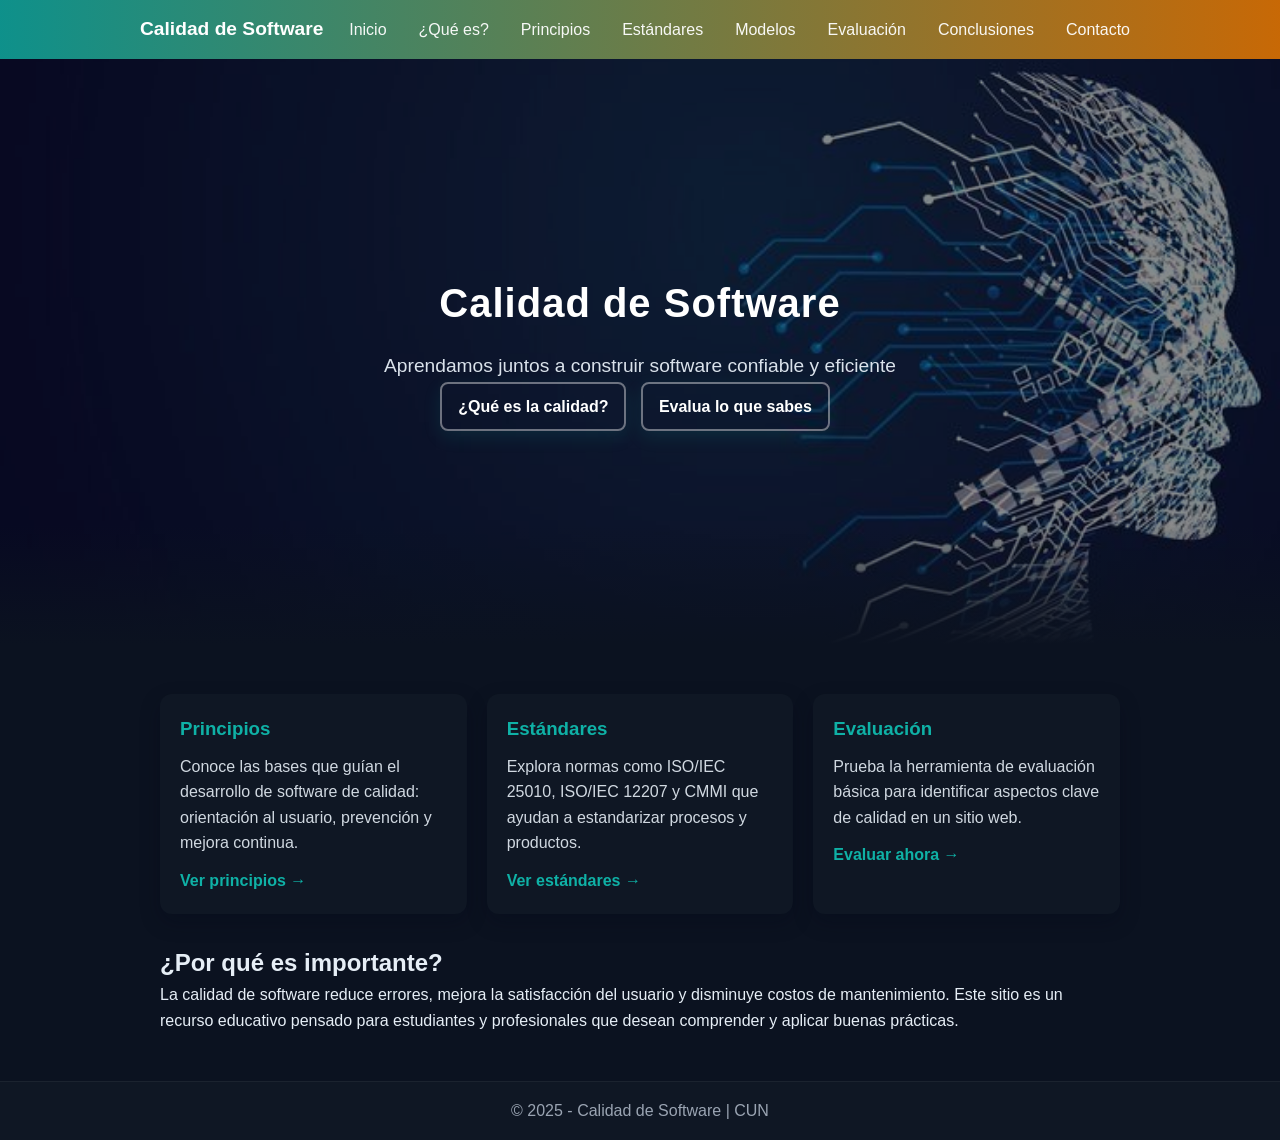
<file: PAGE/index.html>
<!DOCTYPE html>
<html lang="es">
<head>
  <meta charset="UTF-8" />
  <meta name="viewport" content="width=device-width, initial-scale=1.0"/>
  <title>Calidad de Software - Inicio</title>
  <link rel="stylesheet" href="style.css"/>
</head>
<body>
  <header class="site-header">
    <div class="container header-inner">
      <a class="brand" href="index.html">Calidad de Software</a>
      <button id="btn-menu" class="hamburger" aria-label="Abrir menú">☰</button>
      <nav id="main-nav" class="nav">
        <ul>
         <li><a href="index.html">Inicio</a></li>
          <li><a href="calidad.html">¿Qué es?</a></li>
          <li><a href="principios.html">Principios</a></li>
          <li><a href="estandares.html">Estándares</a></li>
          <li><a href="modelos.html">Modelos</a></li>
          <li><a href="evaluacion.html">Evaluación</a></li>
          <li><a href="conclusiones.html">Conclusiones</a></li>
          <li><a href="contacto.html">Contacto</a></li>
        </ul>
      </nav>
    </div>
  </header>

  <main>
    <section class="hero">
      <div class="hero-content container">
        <h1>Calidad de Software</h1>
        <p class="lead">Aprendamos juntos a construir software confiable y eficiente</p>
        <div class="hero-cta">
  <a class="btn btn-outline" href="calidad.html">¿Qué es la calidad?</a>
  <a class="btn btn-outline" href="evaluacion.html">Evalua lo que sabes</a>
</div>

      </div>
      <div class="hero-decor" aria-hidden="true"></div>
    </section>

    <section class="cards container">
      <article class="card">
        <h3>Principios</h3>
        <p>Conoce las bases que guían el desarrollo de software de calidad: orientación al usuario, prevención y mejora continua.</p>
        <a href="principios.html" class="link">Ver principios →</a>
      </article>

      <article class="card">
        <h3>Estándares</h3>
        <p>Explora normas como ISO/IEC 25010, ISO/IEC 12207 y CMMI que ayudan a estandarizar procesos y productos.</p>
        <a href="estandares.html" class="link">Ver estándares →</a>
      </article>

      <article class="card">
        <h3>Evaluación</h3>
        <p>Prueba la herramienta de evaluación básica para identificar aspectos clave de calidad en un sitio web.</p>
        <a href="evaluacion.html" class="link">Evaluar ahora →</a>
      </article>
    </section>

    <section class="info container">
      <h2>¿Por qué es importante?</h2>
      <p>La calidad de software reduce errores, mejora la satisfacción del usuario y disminuye costos de mantenimiento. Este sitio es un recurso educativo pensado para estudiantes y profesionales que desean comprender y aplicar buenas prácticas.</p>
    </section>
  </main>

  <footer class="site-footer">
    <div class="container">
      <p>© 2025 - Calidad de Software | CUN</p>
    </div>
  </footer>

  <script src="script.js"></script>
</body>
</html>
</file>
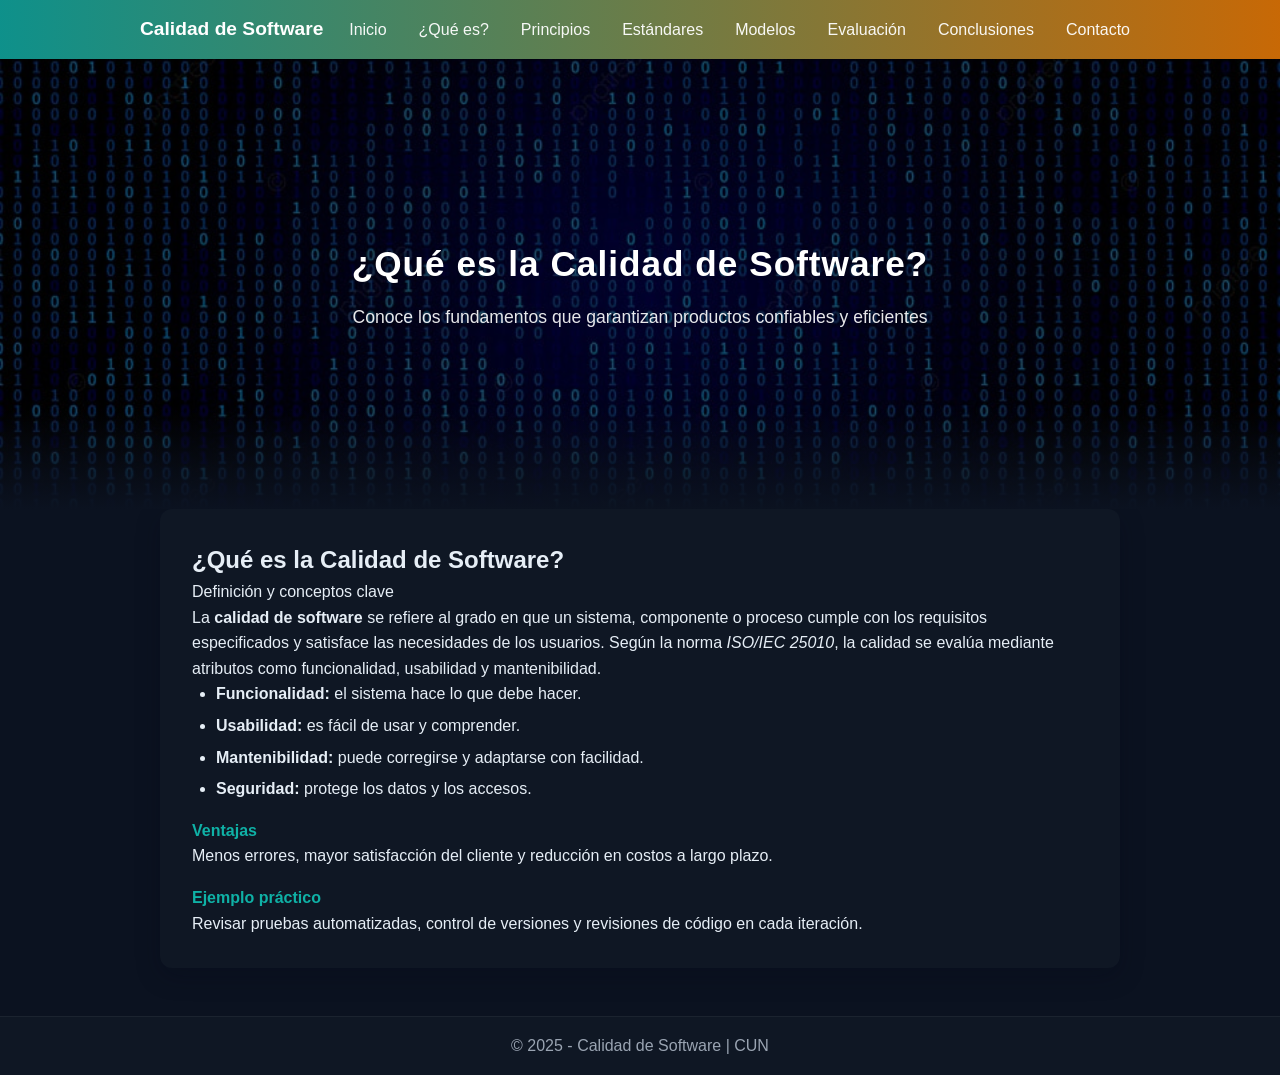
<file: PAGE/calidad.html>
<!DOCTYPE html>
<html lang="es">
<head>
  <meta charset="utf-8"/>
  <meta name="viewport" content="width=device-width, initial-scale=1"/>
  <title>¿Qué es la Calidad de Software?</title>
  <link rel="stylesheet" href="style.css"/>
</head>
<body>
  <header class="site-header">
    <div class="container header-inner">
      <a class="brand" href="index.html">Calidad de Software</a>
      <button id="btn-menu" class="hamburger" aria-label="Abrir menú">☰</button>
      <nav id="main-nav" class="nav">
        <ul>
         <li><a href="index.html">Inicio</a></li>
          <li><a href="calidad.html">¿Qué es?</a></li>
          <li><a href="principios.html">Principios</a></li>
          <li><a href="estandares.html">Estándares</a></li>
          <li><a href="modelos.html">Modelos</a></li>
          <li><a href="evaluacion.html">Evaluación</a></li>
          <li><a href="conclusiones.html">Conclusiones</a></li>
          <li><a href="contacto.html">Contacto</a></li>
        </ul>
      </nav>
    </div>
  </header>
  
  <section class="page-hero" style="background-image: url('Imagenes/Calidad.png');">
  <div>
    <h1>¿Qué es la Calidad de Software?</h1>
    <p>Conoce los fundamentos que garantizan productos confiables y eficientes</p>
  </div>
  </section>

  <main class="container content">
    <article class="page">
      <h2>¿Qué es la Calidad de Software?</h2>
      <p class="muted">Definición y conceptos clave</p>
      <div class="grid">
        <div class="text">
          <p>La <strong>calidad de software</strong> se refiere al grado en que un sistema, componente o proceso cumple con los requisitos especificados y satisface las necesidades de los usuarios. Según la norma <em>ISO/IEC 25010</em>, la calidad se evalúa mediante atributos como funcionalidad, usabilidad y mantenibilidad.</p>
          <ul>
            <li><strong>Funcionalidad:</strong> el sistema hace lo que debe hacer.</li>
            <li><strong>Usabilidad:</strong> es fácil de usar y comprender.</li>
            <li><strong>Mantenibilidad:</strong> puede corregirse y adaptarse con facilidad.</li>
            <li><strong>Seguridad:</strong> protege los datos y los accesos.</li>
          </ul>
        </div>
        <div class="panel">
          <div class="info-box">
            <h4>Ventajas</h4>
            <p>Menos errores, mayor satisfacción del cliente y reducción en costos a largo plazo.</p>
          </div>
          <div class="info-box">
            <h4>Ejemplo práctico</h4>
            <p>Revisar pruebas automatizadas, control de versiones y revisiones de código en cada iteración.</p>
          </div>
        </div>
      </div>
    </article>
  </main>

  <footer class="site-footer">
    <div class="container">
      <p>© 2025 - Calidad de Software | CUN</p>
    </div>
  </footer>
  <script src="script.js"></script>
</body>
</html>
</file>
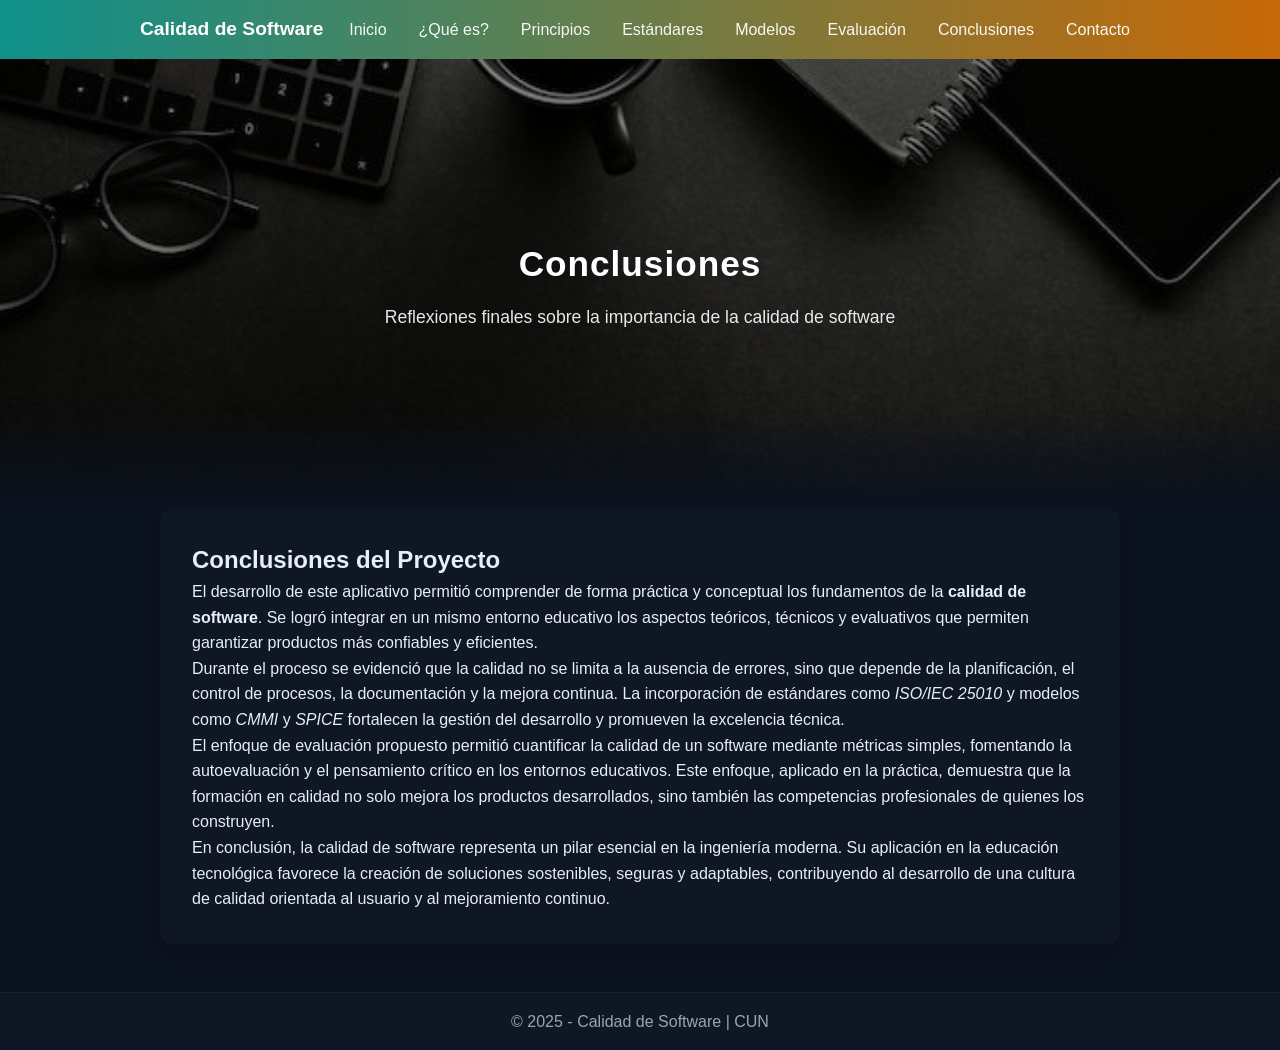
<file: PAGE/conclusiones.html>
<!DOCTYPE html>
<html lang="es">
<head>
  <meta charset="utf-8"/>
  <meta name="viewport" content="width=device-width, initial-scale=1"/>
  <title>Conclusiones</title>
  <link rel="stylesheet" href="style.css"/>
</head>
<body>
  <header class="site-header">
    <div class="container header-inner">
      <a class="brand" href="index.html">Calidad de Software</a>
      <button id="btn-menu" class="hamburger" aria-label="Abrir menú">☰</button>
      <nav id="main-nav" class="nav">
        <ul>
          <li><a href="index.html">Inicio</a></li>
          <li><a href="calidad.html">¿Qué es?</a></li>
          <li><a href="principios.html">Principios</a></li>
          <li><a href="estandares.html">Estándares</a></li>
          <li><a href="modelos.html">Modelos</a></li>
          <li><a href="evaluacion.html">Evaluación</a></li>
          <li><a href="conclusiones.html">Conclusiones</a></li>
          <li><a href="contacto.html">Contacto</a></li>
        </ul>
      </nav>
    </div>
  </header>

  <section class="page-hero" style="background-image: url('Imagenes/Conclusiones.png');">
    <div>
      <h1>Conclusiones</h1>
      <p>Reflexiones finales sobre la importancia de la calidad de software</p>
    </div>
  </section>

  <main class="container content">
    <article class="page">
      <h2>Conclusiones del Proyecto</h2>
      <p>El desarrollo de este aplicativo permitió comprender de forma práctica y conceptual los fundamentos de la <strong>calidad de software</strong>. Se logró integrar en un mismo entorno educativo los aspectos teóricos, técnicos y evaluativos que permiten garantizar productos más confiables y eficientes.</p>

      <p>Durante el proceso se evidenció que la calidad no se limita a la ausencia de errores, sino que depende de la planificación, el control de procesos, la documentación y la mejora continua. La incorporación de estándares como <em>ISO/IEC 25010</em> y modelos como <em>CMMI</em> y <em>SPICE</em> fortalecen la gestión del desarrollo y promueven la excelencia técnica.</p>

      <p>El enfoque de evaluación propuesto permitió cuantificar la calidad de un software mediante métricas simples, fomentando la autoevaluación y el pensamiento crítico en los entornos educativos. Este enfoque, aplicado en la práctica, demuestra que la formación en calidad no solo mejora los productos desarrollados, sino también las competencias profesionales de quienes los construyen.</p>

      <p>En conclusión, la calidad de software representa un pilar esencial en la ingeniería moderna. Su aplicación en la educación tecnológica favorece la creación de soluciones sostenibles, seguras y adaptables, contribuyendo al desarrollo de una cultura de calidad orientada al usuario y al mejoramiento continuo.</p>
    </article>
  </main>

  <footer class="site-footer">
    <div class="container">
      <p>© 2025 - Calidad de Software | CUN</p>
    </div>
  </footer>

  <script src="script.js"></script>
</body>
</html>
</file>
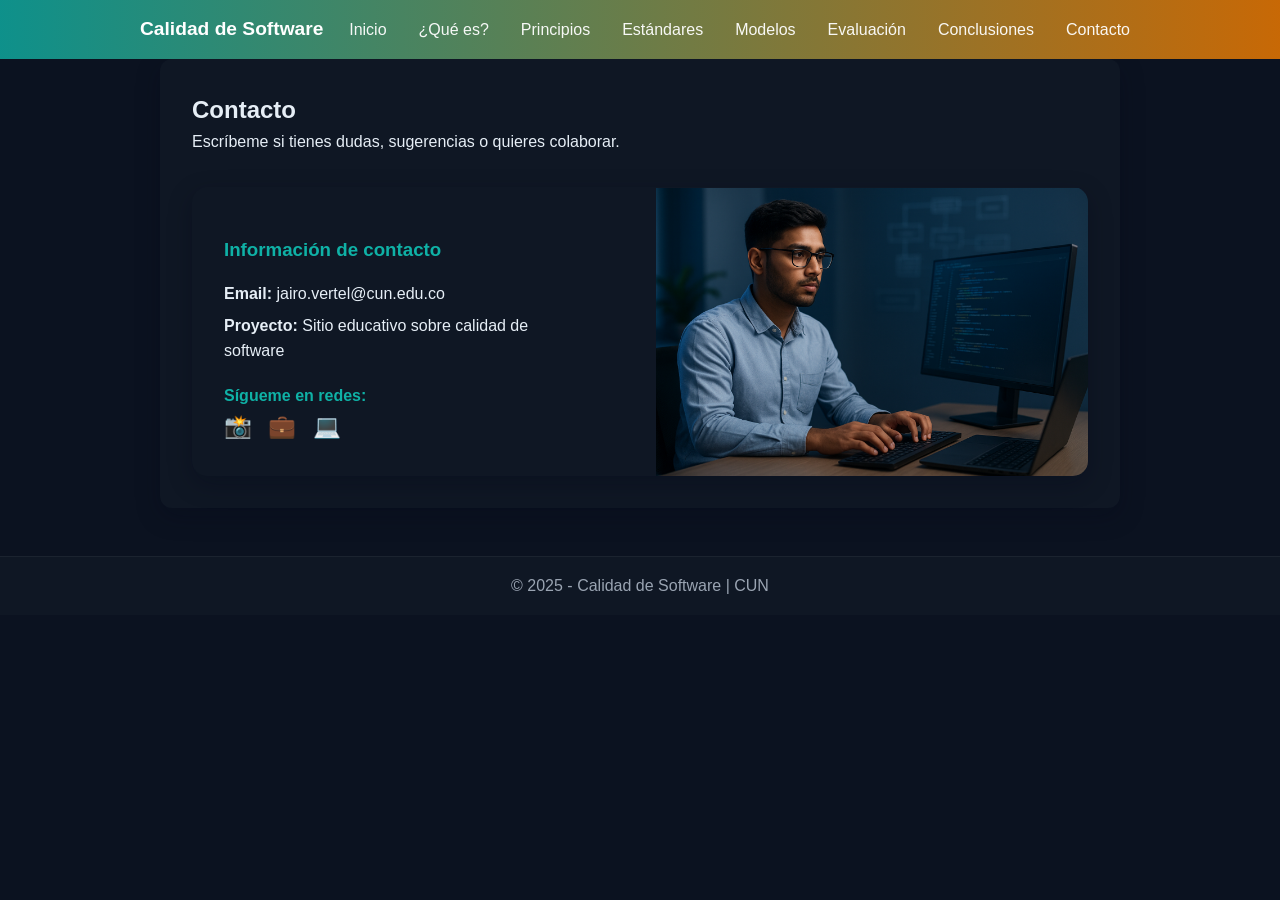
<file: PAGE/contacto.html>
<!DOCTYPE html>
<html lang="es">
<head>
  <meta charset="utf-8"/>
  <meta name="viewport" content="width=device-width, initial-scale=1"/>
  <title>Contacto</title>
  <link rel="stylesheet" href="style.css"/>
  <style>
    .contact-wrapper {
      display: grid;
      grid-template-columns: 1fr 1fr;
      gap: 2rem;
      align-items: center;
      background: var(--card);
      border-radius: 15px;
      box-shadow: 0 8px 25px rgba(2,6,23,0.3);
      overflow: hidden;
      margin-top: 2rem;
    }

    .contact-info {
      padding: 2rem;
    }

    .contact-info h3 {
      color: var(--turquoise);
      margin-bottom: 1rem;
    }

    .contact-info p {
      margin: 0.4rem 0;
    }

    .social-links {
      margin-top: 1.2rem;
    }

    .social-links a {
      display: inline-block;
      margin-right: 12px;
      font-size: 1.4rem;
      color: var(--turquoise);
      text-decoration: none;
      transition: transform 0.3s ease, color 0.3s ease;
    }

    .social-links a:hover {
      transform: scale(1.2);
      color: var(--orange);
    }

    .contact-image img {
      width: 100%;
      height: 100%;
      object-fit: cover;
      display: block;
    }

    @media (max-width: 700px) {
      .contact-wrapper {
        grid-template-columns: 1fr;
      }
      .contact-image {
        display: none;
      }
    }
  </style>
</head>
<body>
  <header class="site-header">
    <div class="container header-inner">
      <a class="brand" href="index.html">Calidad de Software</a>
      <button id="btn-menu" class="hamburger" aria-label="Abrir menú">☰</button>
      <nav id="main-nav" class="nav">
        <ul>
         <li><a href="index.html">Inicio</a></li>
          <li><a href="calidad.html">¿Qué es?</a></li>
          <li><a href="principios.html">Principios</a></li>
          <li><a href="estandares.html">Estándares</a></li>
          <li><a href="modelos.html">Modelos</a></li>
          <li><a href="evaluacion.html">Evaluación</a></li>
          <li><a href="conclusiones.html">Conclusiones</a></li>
          <li><a href="contacto.html">Contacto</a></li>
        </ul>
      </nav>
    </div>
  </header>

  <main class="container content">
    <article class="page">
      <h2>Contacto</h2>
      <p class="muted">Escríbeme si tienes dudas, sugerencias o quieres colaborar.</p>

      <div class="contact-wrapper">
        <div class="contact-info">
          <h3>Información de contacto</h3>
          <p><strong>Email:</strong> jairo.vertel@cun.edu.co</p>
          <p><strong>Proyecto:</strong> Sitio educativo sobre calidad de software</p>

          <div class="social-links">
            <h4>Sígueme en redes:</h4>
            <a href="https://www.instagram.com/jairo__vertel?igsh=cTFzeDRjMnVlY3Q=" target="_blank" title="Instagram">📸</a>
            <a href="https://www.linkedin.com/in/jairo-vertel-7350a1243" target="_blank" title="LinkedIn">💼</a>
            <a href="https://github.com/AlonsoVertel" target="_blank" title="GitHub">💻</a>
          </div>
        </div>

        <div class="contact-image">
          <img src="Imagenes/Contacto.png" alt="Imagen de contacto">
        </div>
      </div>
    </article>
  </main>

  <footer class="site-footer">
    <div class="container">
      <p>© 2025 - Calidad de Software | CUN</p>
    </div>
  </footer>

  <script src="script.js"></script>
</body>
</html>
</file>
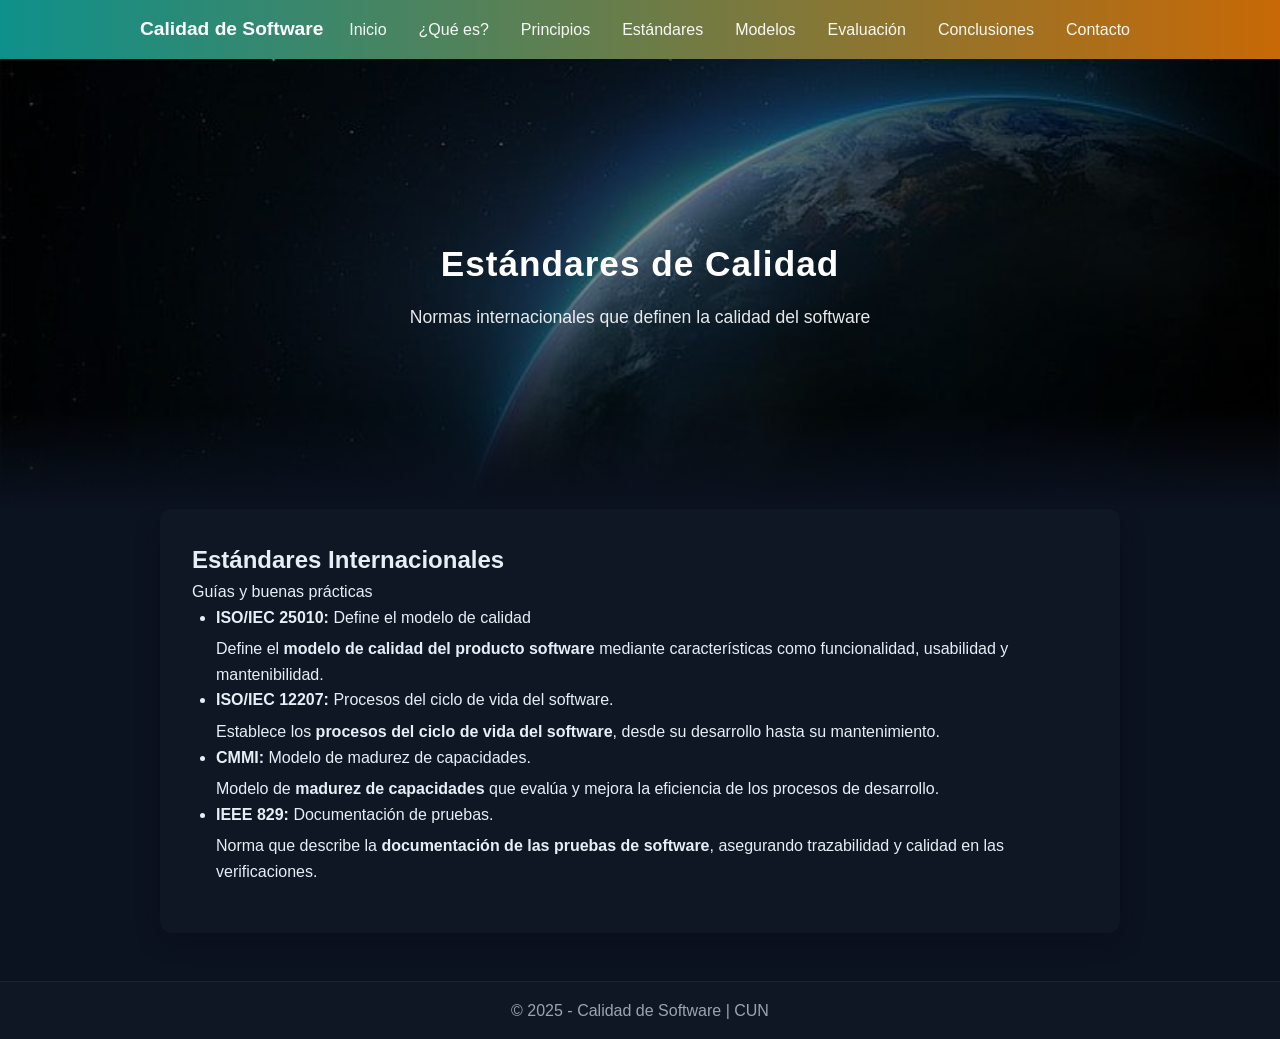
<file: PAGE/estandares.html>
<!DOCTYPE html>
<html lang="es">
<head>
  <meta charset="utf-8"/>
  <meta name="viewport" content="width=device-width, initial-scale=1"/>
  <title>Estándares de Calidad</title>
  <link rel="stylesheet" href="style.css"/>
</head>
<body>
  <header class="site-header">
    <div class="container header-inner">
      <a class="brand" href="index.html">Calidad de Software</a>
      <button id="btn-menu" class="hamburger" aria-label="Abrir menú">☰</button>
      <nav id="main-nav" class="nav">
        <ul>
        <li><a href="index.html">Inicio</a></li>
          <li><a href="calidad.html">¿Qué es?</a></li>
          <li><a href="principios.html">Principios</a></li>
          <li><a href="estandares.html">Estándares</a></li>
          <li><a href="modelos.html">Modelos</a></li>
          <li><a href="evaluacion.html">Evaluación</a></li>
          <li><a href="conclusiones.html">Conclusiones</a></li>
          <li><a href="contacto.html">Contacto</a></li>
        </ul>
      </nav>
    </div>
  </header>
  <section class="page-hero" style="background-image: url('Imagenes/Estandares.png');">
  <div>
    <h1>Estándares de Calidad</h1>
    <p>Normas internacionales que definen la calidad del software</p>
  </div>
  </section>
  <main class="container content">
    <article class="page">
      <h2>Estándares Internacionales</h2>
      <p class="muted">Guías y buenas prácticas</p>
      <ul class="standards">
        <li><strong>ISO/IEC 25010:</strong> Define el modelo de calidad</li>
                <p>Define el <strong>modelo de calidad del producto software</strong> mediante características como funcionalidad, usabilidad y mantenibilidad.</p>

        <li><strong>ISO/IEC 12207:</strong> Procesos del ciclo de vida del software.</li>
                <p>Establece los <strong>procesos del ciclo de vida del software</strong>, desde su desarrollo hasta su mantenimiento.</p>

        <li><strong>CMMI:</strong> Modelo de madurez de capacidades.</li>
                <p>Modelo de <strong>madurez de capacidades</strong> que evalúa y mejora la eficiencia de los procesos de desarrollo.</p>

        <li><strong>IEEE 829:</strong> Documentación de pruebas.</li>
                <p>Norma que describe la <strong>documentación de las pruebas de software</strong>, asegurando trazabilidad y calidad en las verificaciones.</p>

      </ul>
    </article>
  </main>

  <footer class="site-footer">
    <div class="container">
      <p>© 2025 - Calidad de Software | CUN</p>
    </div>
  </footer>
  <script src="script.js"></script>
</body>
</html>
</file>
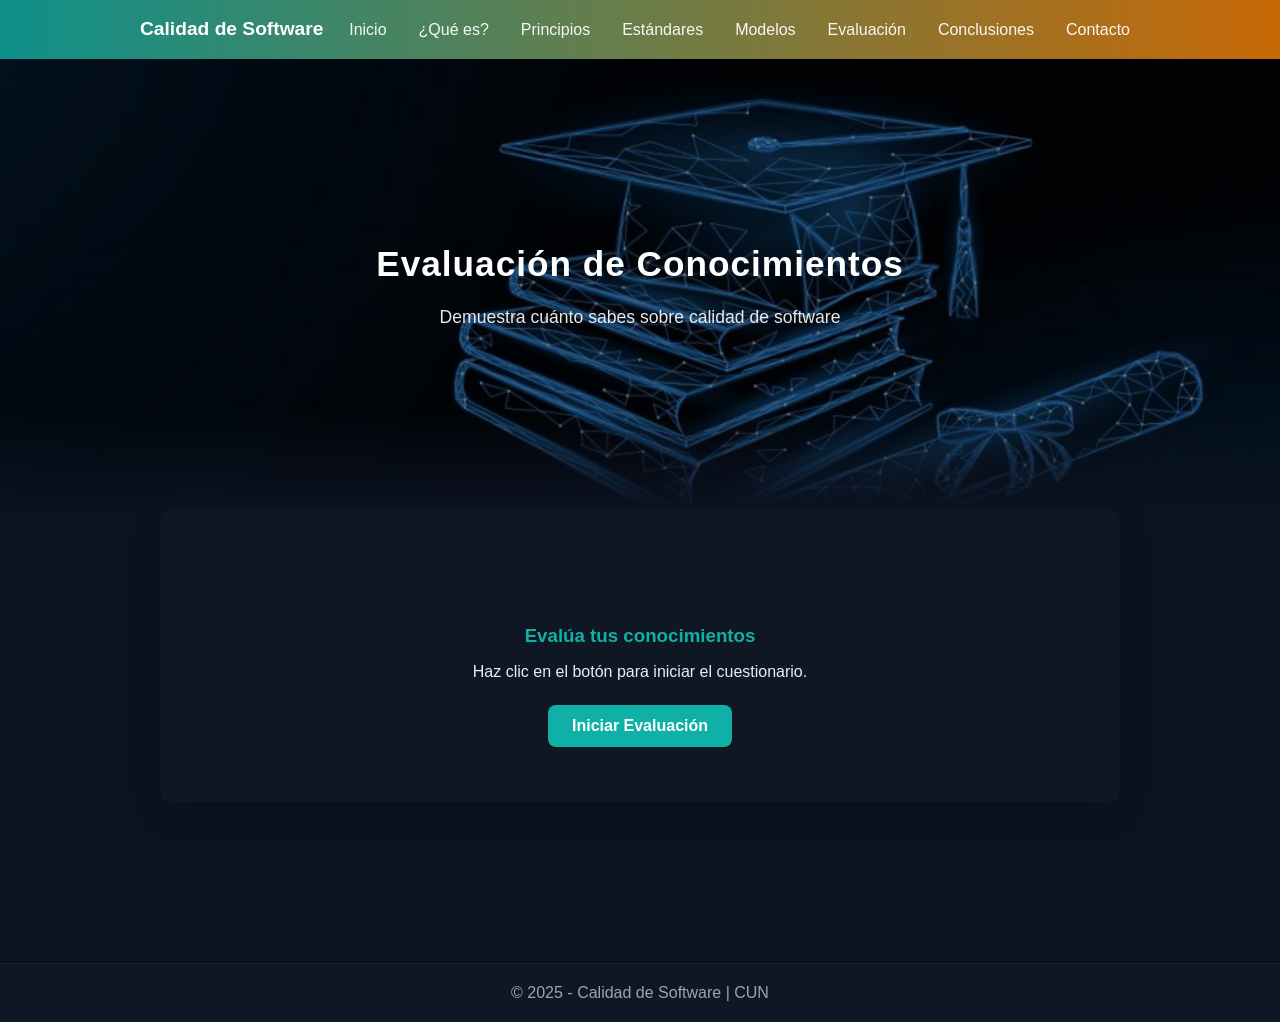
<file: PAGE/evaluacion.html>
<!DOCTYPE html>
<html lang="es">
<head>
  <meta charset="utf-8"/>
  <meta name="viewport" content="width=device-width, initial-scale=1"/>
  <title>Evaluación de Conocimientos</title>
  <link rel="stylesheet" href="style.css"/>
  <style>
    /* === ESTILOS GENERALES === */
    .intro-box {
      background: var(--card);
      padding: 2rem 2rem 1.5rem 2rem;
      border-radius: 15px;
      box-shadow: 0 6px 18px rgba(2,6,23,0.2);
      text-align: center;
      margin-top: 2rem;
      max-width: 700px;
      margin-left: auto;
      margin-right: auto;
    }

    .intro-box h3 {
      margin-bottom: 0.5rem;
    }

    .intro-box p {
      margin-bottom: 0.8rem;
    }

    .btn-start {
      background: var(--turquoise);
      border: none;
      color: white;
      padding: 12px 24px;
      border-radius: 8px;
      font-weight: 600;
      cursor: pointer;
      transition: background 0.3s ease;
      font-size: 1rem;
      margin-top: 0.5rem;
    }

    .btn-start:hover {
      background: #21867a;
    }

    /* === CUESTIONARIO === */
    .quiz-container {
      display: none;
      background: var(--card);
      padding: 2rem;
      border-radius: 15px;
      box-shadow: 0 6px 18px rgba(2,6,23,0.2);
      text-align: center;
      margin-top: 2rem;
      max-width: 900px;
      margin-left: auto;
      margin-right: auto;
    }

    .quiz-question {
      font-size: 1.5rem;
      margin-bottom: 1.5rem;
      color: var(--text);
      font-weight: 600;
    }

    .quiz-options {
      list-style: none;
      padding: 0;
      margin: 0 auto 1rem auto;
      display: flex;
      flex-direction: column;
      align-items: center;
      gap: 10px;
      width: 100%;
    }

    .quiz-options li {
      width: 100%;
      max-width: 750px;
      background: #1e2a3b;
      color: white;
      padding: 12px 16px;
      border-radius: 10px;
      cursor: pointer;
      transition: all 0.3s ease;
      text-align: left;
      border: 2px solid transparent;
      font-size: 1.05rem;
      line-height: 1.4;
    }

    .quiz-options li:hover {
      background: rgba(42,157,143,0.25);
      transform: scale(1.02);
    }

    .quiz-options li.correct {
      background: #2a9d8f;
      border-color: #2a9d8f;
      color: #fff;
    }

    .quiz-options li.incorrect {
      background: #e76f51;
      border-color: #e76f51;
      color: #fff;
    }

    .btn-next, .btn-restart, .btn-volver {
      background: var(--turquoise);
      border: none;
      color: white;
      padding: 10px 20px;
      border-radius: 8px;
      font-weight: 600;
      cursor: pointer;
      margin: 1rem 0.5rem 0 0.5rem;
      transition: background 0.3s ease;
    }

    .btn-next:hover, .btn-restart:hover, .btn-volver:hover {
      background: #21867a;
    }

    .quiz-result {
      display: none;
      margin-top: 1.5rem;
      font-size: 1.1rem;
      background: var(--card);
      border-radius: 10px;
      padding: 1.2rem;
      box-shadow: 0 4px 10px rgba(0,0,0,0.1);
    }

    .recomendacion {
      margin-top: 1rem;
      background: rgba(255,255,255,0.05);
      padding: 1rem;
      border-radius: 10px;
      font-size: 1rem;
      color: var(--text);
      text-align: left;
    }

    .recomendacion a {
      color: var(--turquoise);
      font-weight: bold;
      text-decoration: none;
    }

    .recomendacion a:hover {
      text-decoration: underline;
    }

    /* === OPTIMIZACIÓN VISUAL === */
    .page-hero div {
      padding: 5rem 1rem;
    }

    .container.content {
      padding-bottom: 5rem;
    }
  </style>
</head>

<body>
  <header class="site-header">
    <div class="container header-inner">
      <a class="brand" href="index.html">Calidad de Software</a>
      <button id="btn-menu" class="hamburger" aria-label="Abrir menú">☰</button>
      <nav id="main-nav" class="nav">
        <ul>
          <li><a href="index.html">Inicio</a></li>
          <li><a href="calidad.html">¿Qué es?</a></li>
          <li><a href="principios.html">Principios</a></li>
          <li><a href="estandares.html">Estándares</a></li>
          <li><a href="modelos.html">Modelos</a></li>
          <li><a href="evaluacion.html">Evaluación</a></li>
          <li><a href="conclusiones.html">Conclusiones</a></li>
          <li><a href="contacto.html">Contacto</a></li>
        </ul>
      </nav>
    </div>
  </header>

  <!-- Hero con imagen -->
  <section class="page-hero" id="hero" style="background-image: url('Imagenes/Evaluacion.png');">
    <div>
      <h1>Evaluación de Conocimientos</h1>
      <p>Demuestra cuánto sabes sobre calidad de software</p>
    </div>
  </section>

  <main class="container content">
    <article class="page">
      <div class="intro-box" id="intro-box">
        <h3>Evalúa tus conocimientos</h3>
        <p>Haz clic en el botón para iniciar el cuestionario.</p>
        <button class="btn-start" id="start-btn">Iniciar Evaluación</button>
      </div>

      <div class="quiz-container" id="quiz">
        <p class="quiz-question" id="question"></p>
        <ul class="quiz-options" id="options"></ul>
        <button id="next-btn" class="btn-next">Siguiente</button>
        <div id="result" class="quiz-result"></div>
        <div id="recomendacion" class="recomendacion" style="display:none;"></div>
        <div id="final-buttons" style="display:none;">
          <button id="restart-btn" class="btn-restart">Volver a intentar</button>
          <button id="volver-btn" class="btn-volver">Volver al inicio de la evaluación</button>
        </div>
      </div>
    </article>
  </main>

  <footer class="site-footer" id="footer">
    <div class="container">
      <p>© 2025 - Calidad de Software | CUN</p>
    </div>
  </footer>

  <script>
    const hero = document.getElementById("hero");
    const introBox = document.getElementById("intro-box");
    const quiz = document.getElementById("quiz");
    const footer = document.getElementById("footer");
    const startBtn = document.getElementById("start-btn");
    const questionEl = document.getElementById("question");
    const optionsEl = document.getElementById("options");
    const nextBtn = document.getElementById("next-btn");
    const resultEl = document.getElementById("result");
    const recEl = document.getElementById("recomendacion");
    const restartBtn = document.getElementById("restart-btn");
    const volverBtn = document.getElementById("volver-btn");
    const finalBtns = document.getElementById("final-buttons");

    const preguntas = [
      { q: "¿Qué es la calidad de software?",
        options: [
          "A) Un método para eliminar todo el código duplicado",
          "B) El grado en que un sistema cumple con los requisitos y satisface al usuario",
          "C) Una técnica de diseño gráfico",
          "D) Un programa de edición de código"
        ], correct: 1 },
      { q: "¿Qué norma define el modelo de calidad del producto software?",
        options: ["A) ISO/IEC 25010", "B) CMMI", "C) IEEE 829", "D) ISO 9001"],
        correct: 0 },
      { q: "¿Qué principio busca mejorar continuamente los procesos de desarrollo?",
        options: ["A) Prevención antes que corrección", "B) Mejora continua", "C) Documentación clara", "D) Eficiencia operativa"],
        correct: 1 },
      { q: "¿Qué característica evalúa la facilidad de uso de un software?",
        options: ["A) Portabilidad", "B) Usabilidad", "C) Seguridad", "D) Compatibilidad"],
        correct: 1 },
      { q: "¿Qué estándar establece los procesos del ciclo de vida del software?",
        options: ["A) ISO/IEC 12207", "B) ISO/IEC 25010", "C) IEEE 829", "D) CMMI"],
        correct: 0 }
    ];

    let index = 0;
    let score = 0;

    startBtn.addEventListener("click", () => {
      hero.style.display = "none";
      footer.style.display = "none";
      introBox.style.display = "none";
      quiz.style.display = "block";
      mostrarPregunta();
      window.scrollTo(0, 0);
    });

    function mostrarPregunta() {
      const p = preguntas[index];
      questionEl.textContent = p.q;
      optionsEl.innerHTML = "";
      p.options.forEach((opt, i) => {
        const li = document.createElement("li");
        li.textContent = opt;
        li.addEventListener("click", () => seleccionarRespuesta(li, i));
        optionsEl.appendChild(li);
      });
      nextBtn.style.display = "none";
      resultEl.style.display = "none";
      recEl.style.display = "none";
      finalBtns.style.display = "none";
    }

    function seleccionarRespuesta(element, seleccion) {
      const correcta = preguntas[index].correct;
      const opciones = optionsEl.querySelectorAll("li");
      opciones.forEach(li => li.style.pointerEvents = "none");

      if (seleccion === correcta) {
        element.classList.add("correct");
        score++;
      } else {
        element.classList.add("incorrect");
        opciones[correcta].classList.add("correct");
      }
      nextBtn.style.display = "inline-block";
    }

    nextBtn.addEventListener("click", () => {
      index++;
      if (index < preguntas.length) {
        mostrarPregunta();
      } else {
        mostrarResultado();
      }
    });

    function mostrarResultado() {
      questionEl.style.display = "none";
      optionsEl.style.display = "none";
      nextBtn.style.display = "none";
      resultEl.style.display = "block";
      recEl.style.display = "block";
      finalBtns.style.display = "block";

      resultEl.innerHTML = `<strong>Tu puntaje: ${score}/${preguntas.length}</strong><br>`;
      let mensaje = "";
      if (score === preguntas.length) mensaje = "🌟 ¡Excelente! Tienes dominio total del tema.";
      else if (score >= 3) mensaje = "💡 Buen trabajo, puedes reforzar algunos conceptos.";
      else mensaje = "🧠 No te preocupes, sigue practicando para mejorar.";
      resultEl.innerHTML += mensaje;

      if (score < 3) {
        recEl.innerHTML = `📚 Te recomendamos repasar los temas de 
          <a href="principios.html">Principios</a> y 
          <a href="estandares.html">Estándares</a>.`;
      } else if (score < preguntas.length) {
        recEl.innerHTML = `🔍 Puedes consultar nuevamente 
          <a href="calidad.html">¿Qué es la calidad?</a>.`;
      } else {
        recEl.innerHTML = `🏆 ¡Excelente desempeño! Puedes continuar explorando más sobre 
          <a href="evaluacion.html">Evaluaciones adicionales</a> 
          o <a href="contacto.html">compartir tus resultados</a>.`;
      }
    }

    restartBtn.addEventListener("click", () => {
      index = 0;
      score = 0;
      questionEl.style.display = "block";
      optionsEl.style.display = "block";
      mostrarPregunta();
    });

    volverBtn.addEventListener("click", () => {
      hero.style.display = "block";
      footer.style.display = "block";
      introBox.style.display = "block";
      quiz.style.display = "none";
      index = 0;
      score = 0;
      window.scrollTo(0, 0);
    });
  </script>
</body>
</html>
</file>
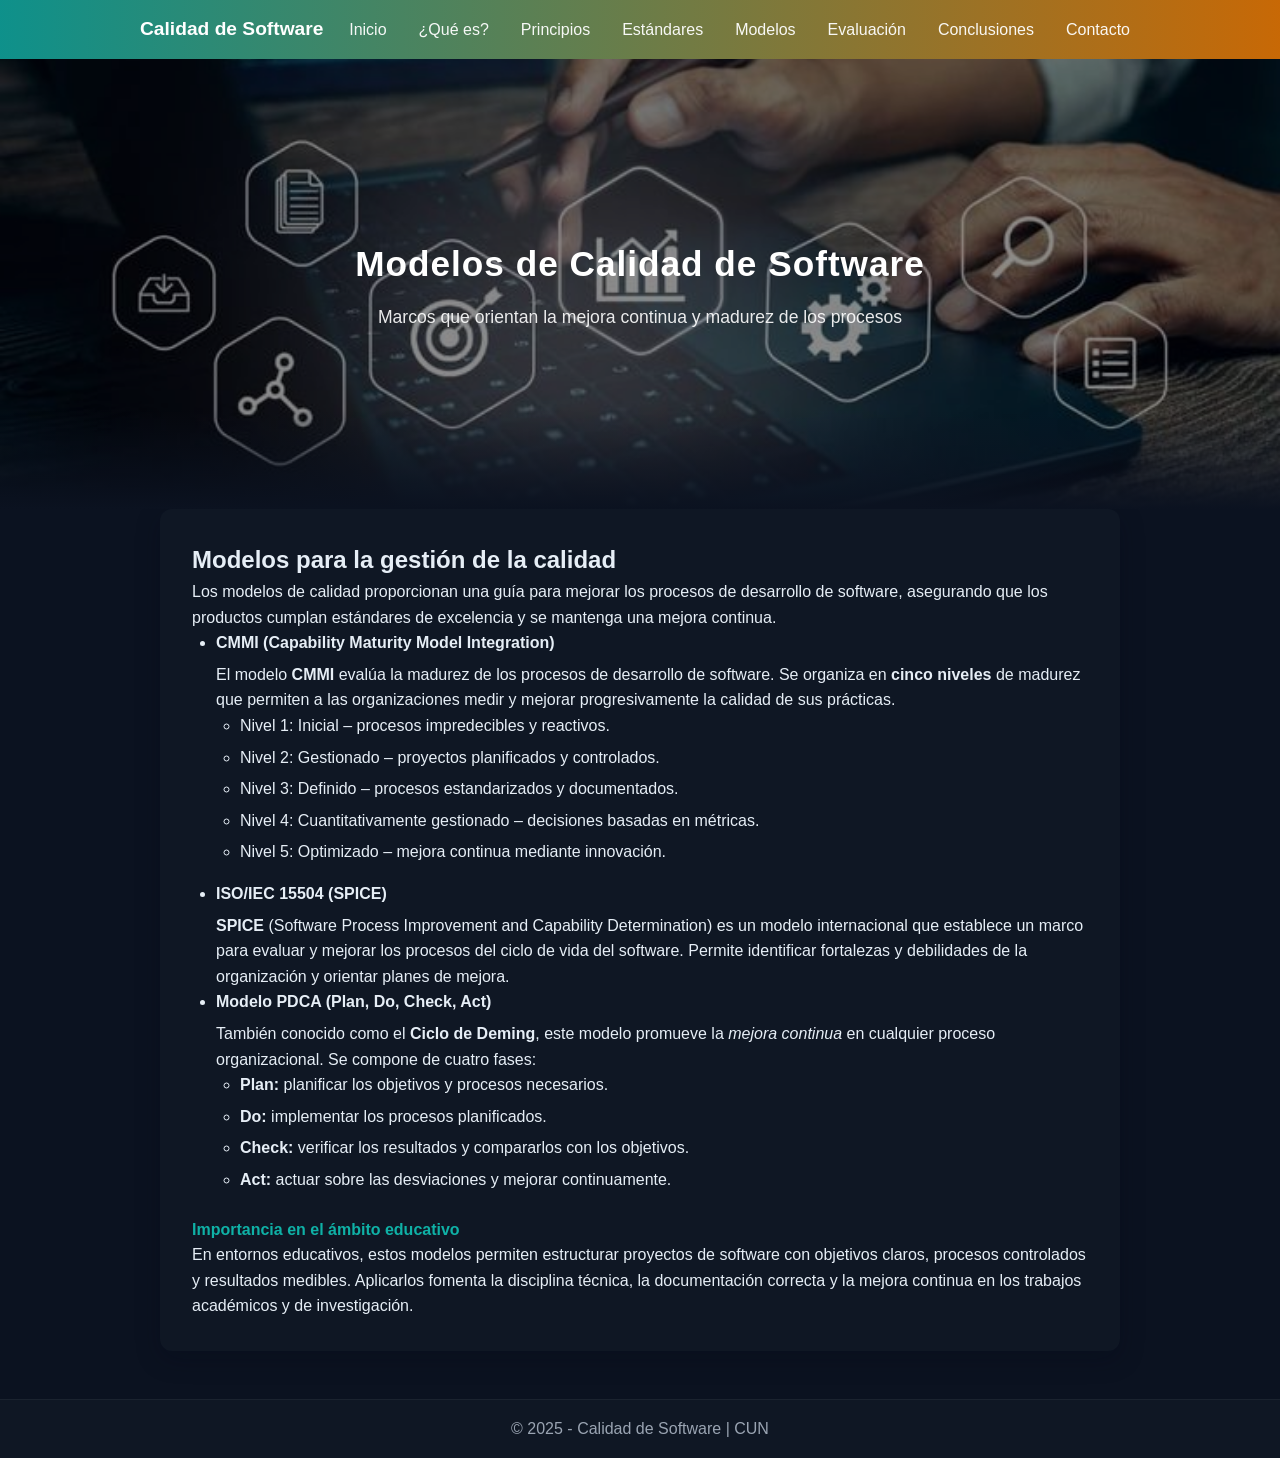
<file: PAGE/modelos.html>
<!DOCTYPE html>
<html lang="es">
<head>
  <meta charset="utf-8"/>
  <meta name="viewport" content="width=device-width, initial-scale=1"/>
  <title>Modelos de Calidad de Software</title>
  <link rel="stylesheet" href="style.css"/>
</head>
<body>
  <header class="site-header">
    <div class="container header-inner">
      <a class="brand" href="index.html">Calidad de Software</a>
      <button id="btn-menu" class="hamburger" aria-label="Abrir menú">☰</button>
      <nav id="main-nav" class="nav">
        <ul>
         <li><a href="index.html">Inicio</a></li>
          <li><a href="calidad.html">¿Qué es?</a></li>
          <li><a href="principios.html">Principios</a></li>
          <li><a href="estandares.html">Estándares</a></li>
          <li><a href="modelos.html">Modelos</a></li>
          <li><a href="evaluacion.html">Evaluación</a></li>
          <li><a href="conclusiones.html">Conclusiones</a></li>
          <li><a href="contacto.html">Contacto</a></li>
        </ul>
      </nav>
    </div>
  </header>

  <section class="page-hero" style="background-image: url('Imagenes/Modelos.png');">
    <div>
      <h1>Modelos de Calidad de Software</h1>
      <p>Marcos que orientan la mejora continua y madurez de los procesos</p>
    </div>
  </section>

  <main class="container content">
    <article class="page">
      <h2>Modelos para la gestión de la calidad</h2>
      <p class="muted">Los modelos de calidad proporcionan una guía para mejorar los procesos de desarrollo de software, asegurando que los productos cumplan estándares de excelencia y se mantenga una mejora continua.</p>

      <ul class="standards">
        <li><strong>CMMI (Capability Maturity Model Integration)</strong></li>
        <p>El modelo <strong>CMMI</strong> evalúa la madurez de los procesos de desarrollo de software. Se organiza en <strong>cinco niveles</strong> de madurez que permiten a las organizaciones medir y mejorar progresivamente la calidad de sus prácticas.</p>
        <ul>
          <li>Nivel 1: Inicial – procesos impredecibles y reactivos.</li>
          <li>Nivel 2: Gestionado – proyectos planificados y controlados.</li>
          <li>Nivel 3: Definido – procesos estandarizados y documentados.</li>
          <li>Nivel 4: Cuantitativamente gestionado – decisiones basadas en métricas.</li>
          <li>Nivel 5: Optimizado – mejora continua mediante innovación.</li>
        </ul>

        <li><strong>ISO/IEC 15504 (SPICE)</strong></li>
        <p><strong>SPICE</strong> (Software Process Improvement and Capability Determination) es un modelo internacional que establece un marco para evaluar y mejorar los procesos del ciclo de vida del software. Permite identificar fortalezas y debilidades de la organización y orientar planes de mejora.</p>

        <li><strong>Modelo PDCA (Plan, Do, Check, Act)</strong></li>
        <p>También conocido como el <strong>Ciclo de Deming</strong>, este modelo promueve la <em>mejora continua</em> en cualquier proceso organizacional. Se compone de cuatro fases:</p>
        <ul>
          <li><strong>Plan:</strong> planificar los objetivos y procesos necesarios.</li>
          <li><strong>Do:</strong> implementar los procesos planificados.</li>
          <li><strong>Check:</strong> verificar los resultados y compararlos con los objetivos.</li>
          <li><strong>Act:</strong> actuar sobre las desviaciones y mejorar continuamente.</li>
        </ul>
      </ul>

      <div class="info-box" style="margin-top:1.5rem;">
        <h4>Importancia en el ámbito educativo</h4>
        <p>En entornos educativos, estos modelos permiten estructurar proyectos de software con objetivos claros, procesos controlados y resultados medibles. Aplicarlos fomenta la disciplina técnica, la documentación correcta y la mejora continua en los trabajos académicos y de investigación.</p>
      </div>
    </article>
  </main>

  <footer class="site-footer">
    <div class="container">
      <p>© 2025 - Calidad de Software | CUN</p>
    </div>
  </footer>

  <script src="script.js"></script>
</body>
</html>
</file>
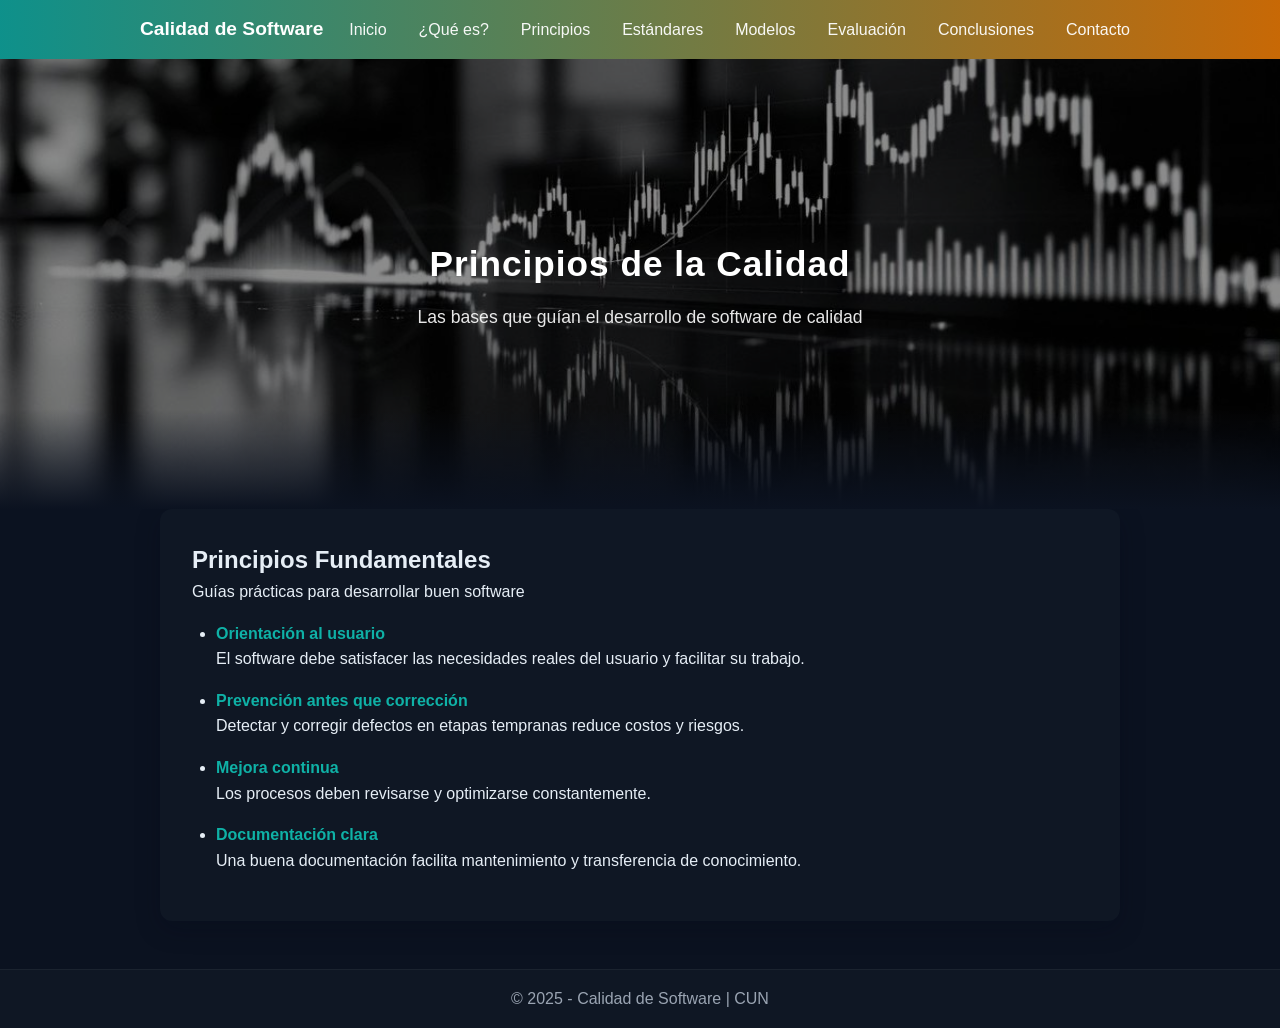
<file: PAGE/principios.html>
<!DOCTYPE html>
<html lang="es">
<head>
  <meta charset="utf-8"/>
  <meta name="viewport" content="width=device-width, initial-scale=1"/>
  <title>Principios de la Calidad de Software</title>
  <link rel="stylesheet" href="style.css"/>
</head>
<body>
  <header class="site-header">
    <div class="container header-inner">
      <a class="brand" href="index.html">Calidad de Software</a>
      <button id="btn-menu" class="hamburger" aria-label="Abrir menú">☰</button>
      <nav id="main-nav" class="nav">
        <ul>
         <li><a href="index.html">Inicio</a></li>
          <li><a href="calidad.html">¿Qué es?</a></li>
          <li><a href="principios.html">Principios</a></li>
          <li><a href="estandares.html">Estándares</a></li>
          <li><a href="modelos.html">Modelos</a></li>
          <li><a href="evaluacion.html">Evaluación</a></li>
          <li><a href="conclusiones.html">Conclusiones</a></li>
          <li><a href="contacto.html">Contacto</a></li>
        </ul>
      </nav>
    </div>
  </header>

  <section class="page-hero" style="background-image: url('Imagenes/Principios.png');">
  <div>
    <h1>Principios de la Calidad</h1>
    <p>Las bases que guían el desarrollo de software de calidad</p>
  </div>
  </section>

  <main class="container content">
    <article class="page">
      <h2>Principios Fundamentales</h2>
      <p class="muted">Guías prácticas para desarrollar buen software</p>
      <ul class="principles">
        <li>
          <h4>Orientación al usuario</h4>
          <p>El software debe satisfacer las necesidades reales del usuario y facilitar su trabajo.</p>
        </li>
        <li>
          <h4>Prevención antes que corrección</h4>
          <p>Detectar y corregir defectos en etapas tempranas reduce costos y riesgos.</p>
        </li>
        <li>
          <h4>Mejora continua</h4>
          <p>Los procesos deben revisarse y optimizarse constantemente.</p>
        </li>
        <li>
          <h4>Documentación clara</h4>
          <p>Una buena documentación facilita mantenimiento y transferencia de conocimiento.</p>
        </li>
      </ul>
    </article>
  </main>

  <footer class="site-footer">
    <div class="container">
      <p>© 2025 - Calidad de Software | CUN</p>
    </div>
  </footer>
  <script src="script.js"></script>
</body>
</html>
</file>
<file: PAGE/style.css>
/* ====== VARIABLES DE COLOR (modo oscuro permanente) ====== */
:root {
  --turquoise: #0fb1a6;
  --orange: #f77f00;
  --bg: #0b1220;
  --card: #0f1724;
  --muted: #9aa4b2;
  --text: #e6eef6;
  --accent: #2a9d8f;
}

/* ====== RESET GENERAL ====== */
* {
  box-sizing: border-box;
  margin: 0;
  padding: 0;
}
html, body {
  height: 100%;
}
body {
  font-family: "Segoe UI", Roboto, Arial, sans-serif;
  background: var(--bg);
  color: var(--text);
  line-height: 1.6;
  -webkit-font-smoothing: antialiased;
  -moz-osx-font-smoothing: grayscale;
}

/* ====== CONTAINER ====== */
.container {
  max-width: 1000px;
  margin: 0 auto;
  padding: 0 20px;
}

/* ====== HEADER ====== */
.site-header {
  position: sticky;
  top: 0;
  z-index: 999;
  backdrop-filter: blur(6px);
  background: linear-gradient(90deg, rgba(15,177,166,0.8), rgba(247,127,0,0.8));
  color: white;
}
.header-inner {
  display: flex;
  align-items: center;
  justify-content: space-between;
  padding: 14px 0;
}
.brand {
  font-weight: 700;
  color: white;
  text-decoration: none;
  font-size: 1.2rem;
}
.hamburger {
  display: none;
  background: transparent;
  border: 0;
  color: white;
  font-size: 1.6rem;
  cursor: pointer;
}

/* ====== NAV ====== */
.nav ul {
  display: flex;
  gap: 12px;
  align-items: center;
  list-style: none;
}
.nav a {
  color: white;
  text-decoration: none;
  padding: 8px 10px;
  border-radius: 6px;
  opacity: 0.95;
}
.nav a.active,
.nav a:hover {
  background: rgba(255, 255, 255, 0.15);
}

/* ====== SECCIÓN HERO ====== */
.hero {
  position: relative;
  min-height: 65vh;
  display: flex;
  align-items: center;
  justify-content: center;
  text-align: center;
  color: white;
  overflow: hidden;
  background: url("Imagenes/Inicio.png") center/cover no-repeat;
}

/* Oscurece el fondo para resaltar texto */
.hero::before {
  content: "";
  position: absolute;
  inset: 0;
  background: rgba(0, 0, 0, 0.45);
}

/* Degradado inferior suave para transición */
.hero::after {
  content: "";
  position: absolute;
  bottom: 0;
  left: 0;
  right: 0;
  height: 120px;
  background: linear-gradient(to bottom, rgba(11,18,32,0), var(--bg));
}

/* Contenido sobre el fondo */
.hero-content {
  position: relative;
  z-index: 2;
  max-width: 800px;
  padding: 2rem;
  animation: fadeInUp 1.2s ease forwards;
  opacity: 0;
}
.hero-content h1 {
  font-size: 2.5rem;
  margin-bottom: 1rem;
  letter-spacing: 1px;
}
.hero-content p {
  font-size: 1.2rem;
  color: #e6eef6;
  opacity: 0.95;
}

/* Animación suave al aparecer */
@keyframes fadeInUp {
  from {
    opacity: 0;
    transform: translateY(30px);
  }
  to {
    opacity: 1;
    transform: translateY(0);
  }
}

/* ====== BOTONES ====== */
.btn {
  display: inline-block;
  background: white;
  color: var(--text);
  padding: 10px 16px;
  border-radius: 8px;
  text-decoration: none;
  font-weight: 600;
  margin-right: 10px;
  box-shadow: 0 6px 18px rgba(15, 177, 166, 0.12);
  transition: transform 0.2s ease, box-shadow 0.2s ease;
}
.btn:hover {
  transform: translateY(-3px);
  box-shadow: 0 8px 20px rgba(15, 177, 166, 0.25);
}
.btn-outline {
  background: transparent;
  border: 2px solid rgba(255, 255, 255, 0.4);
  color: white;
}

/* ====== CARDS ====== */
.cards {
  display: grid;
  grid-template-columns: repeat(auto-fit, minmax(260px, 1fr));
  gap: 20px;
  margin-top: 50px;
  padding-bottom: 30px;
}
.card {
  background: var(--card);
  padding: 20px;
  border-radius: 12px;
  box-shadow: 0 8px 20px rgba(2, 6, 23, 0.25);
  transition: transform 250ms ease, box-shadow 250ms ease;
}
.card:hover {
  transform: translateY(-8px);
  box-shadow: 0 18px 40px rgba(2, 6, 23, 0.4);
}
.card h3 {
  margin-bottom: 10px;
  color: var(--turquoise);
}
.card p {
  color: var(--text);
  opacity: 0.9;
}
.link {
  display: inline-block;
  margin-top: 12px;
  color: var(--turquoise);
  font-weight: 600;
  text-decoration: none;
}

/* ====== EVALUACIÓN ====== 
.standard {
  background: var(--card);
  border-radius: 10px;
  padding: 15px;
  margin-bottom: 15px;
  box-shadow: 0 6px 18px rgba(2, 6, 23, 0.35);
  display: flex;
  flex-direction: column;*/
}
.standard h4 {
  color: var(--turquoise);
  font-weight: 600;
  margin-bottom: 8px;
}
.standard textarea {
  width: 100%;
  min-height: 60px;
  resize: none;
  border-radius: 8px;
  border: 1px solid #2a3340;
  background: #131a2a;
  color: var(--text);
  padding: 10px;
  font-size: 0.95rem;
  transition: all 0.2s ease;
  margin-bottom: 8px;
}
.standard textarea:focus {
  border-color: var(--turquoise);
  box-shadow: 0 0 0 2px rgba(15, 177, 166, 0.2);
}
.standard input[type=number] {
  width: 120px;
  padding: 8px;
  border-radius: 8px;
  border: 1px solid #2a3340;
  background: #131a2a;
  color: var(--text);
  font-size: 0.95rem;
  transition: all 0.2s ease;
}
.standard input[type=number]:focus {
  border-color: var(--orange);
  box-shadow: 0 0 0 2px rgba(247, 127, 0, 0.2);
}

/* ====== IMÁGENES ====== */
.intro-image img {
  width: 100%;
  max-width: 700px;
  border-radius: 12px;
  margin-bottom: 1rem;
  box-shadow: 0 6px 18px rgba(2, 6, 23, 0.3);
}

/* ====== FOOTER ====== */
.site-footer {
  background: var(--card);
  text-align: center;
  padding: 1rem;
  color: var(--muted);
  margin-top: 3rem;
  border-top: 1px solid rgba(255, 255, 255, 0.05);
}

/* ====== RESPONSIVE ====== */
@media (max-width: 700px) {
  .hero {
    min-height: 60vh;
    background-position: center top;
  }
  .hero-content h1 {
    font-size: 1.8rem;
  }
  .hero-content p {
    font-size: 1rem;
  }
  .cards {
    grid-template-columns: 1fr;
  }
}
/* ====== ENCABEZADO DE SECCIONES INTERNAS ====== */
.section-header {
  background: linear-gradient(135deg, rgba(15,177,166,0.25), rgba(247,127,0,0.25));
  border-radius: 10px;
  padding: 1.5rem 1.8rem;
  margin-top: 2rem;
  margin-bottom: 1.5rem;
  box-shadow: 0 4px 20px rgba(0,0,0,0.25);
}

.section-header h2 {
  color: var(--turquoise);
  font-size: 1.8rem;
  margin-bottom: 0.5rem;
}

.section-header p {
  color: var(--muted);
  margin-bottom: 0;
}

/* ====== CUERPO DEL TEXTO ====== */
article.page {
  background: var(--card);
  border-radius: 12px;
  padding: 2rem;
  box-shadow: 0 8px 25px rgba(2,6,23,0.25);
  margin-bottom: 2rem;
}

article.page h3, article.page h4 {
  color: var(--turquoise);
  margin-top: 1rem;
}

article.page ul {
  margin-left: 1.5rem;
  margin-bottom: 1rem;
}

article.page li {
  margin-bottom: 6px;
}
/* ====== SECCIONES HERO PARA CADA PÁGINA ====== */
.page-hero {
  position: relative;
  min-height: 50vh;
  display: flex;
  align-items: center;
  justify-content: center;
  text-align: center;
  color: white;
  overflow: hidden;
  background-size: cover;
  background-position: center;
  background-repeat: no-repeat;
}

.page-hero::before {
  content: "";
  position: absolute;
  inset: 0;
  background: rgba(0, 0, 0, 0.45);
}

.page-hero h1 {
  position: relative;
  z-index: 2;
  font-size: 2.2rem;
  font-weight: 700;
  letter-spacing: 1px;
  margin: 0;
}

.page-hero p {
  position: relative;
  z-index: 2;
  font-size: 1.1rem;
  opacity: 0.9;
  margin-top: 10px;
}

.page-hero::after {
  content: "";
  position: absolute;
  bottom: 0;
  left: 0;
  right: 0;
  height: 100px;
  background: linear-gradient(to bottom, rgba(11,18,32,0), var(--bg));
}
.hero {
  opacity: 0;
  animation: fadeInHero 1.2s ease-out forwards;
}

@keyframes fadeInHero {
  0% {
    opacity: 0;
    transform: translateY(20px);
  }
  100% {
    opacity: 1;
    transform: translateY(0);
  }
}
/* ====== ANIMACIÓN HERO PARA PÁGINAS INTERNAS ====== */
.page-hero {
  opacity: 0;
  transform: translateY(20px);
  animation: fadeInHero 1.2s ease-out forwards;*/
}
</file>
